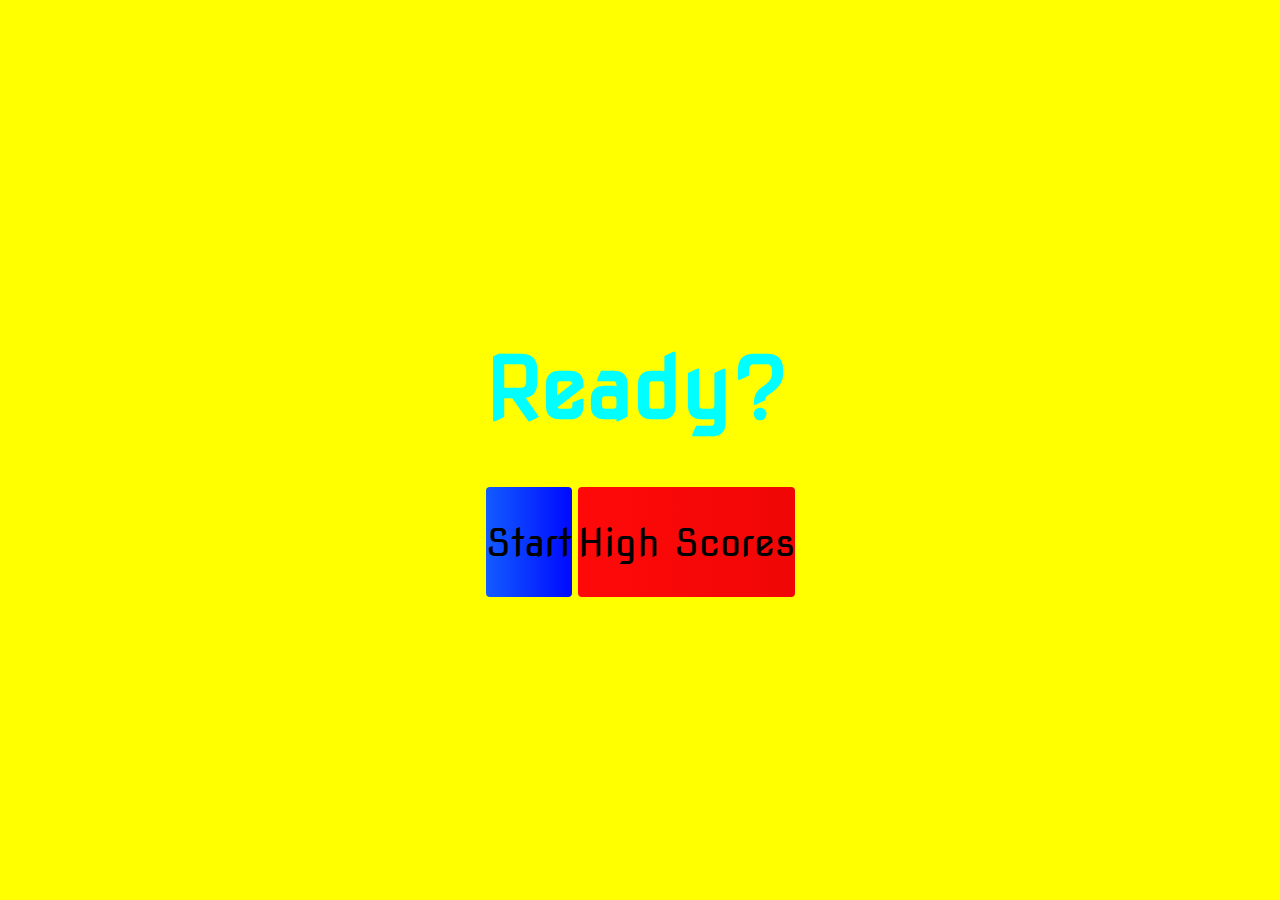
<file: index.html>
<!DOCTYPE html>
<html lang="en">
<head>
    <meta charset="UTF-8">
    <meta http-equiv="X-UA-Compatible" content="IE=edge">
    <meta name="viewport" content="width=device-width, initial-scale=1.0">
    <title>Document</title>
    <link rel="stylesheet" href="style.css">
    <script src="game.js"></script>
    <script src="end.js"></script>
</head>
<body>
    <div class="container">
        <div id="home" class="fle-column flex-center">
            <h1>Ready?</h1>
            <a href="game.html" class="btn">Start</a>
            <a href="highscores.html" id="highscore-btn"
            class="btn">High Scores</a>
        </div>
    </div>
</body>
</html>
</file>
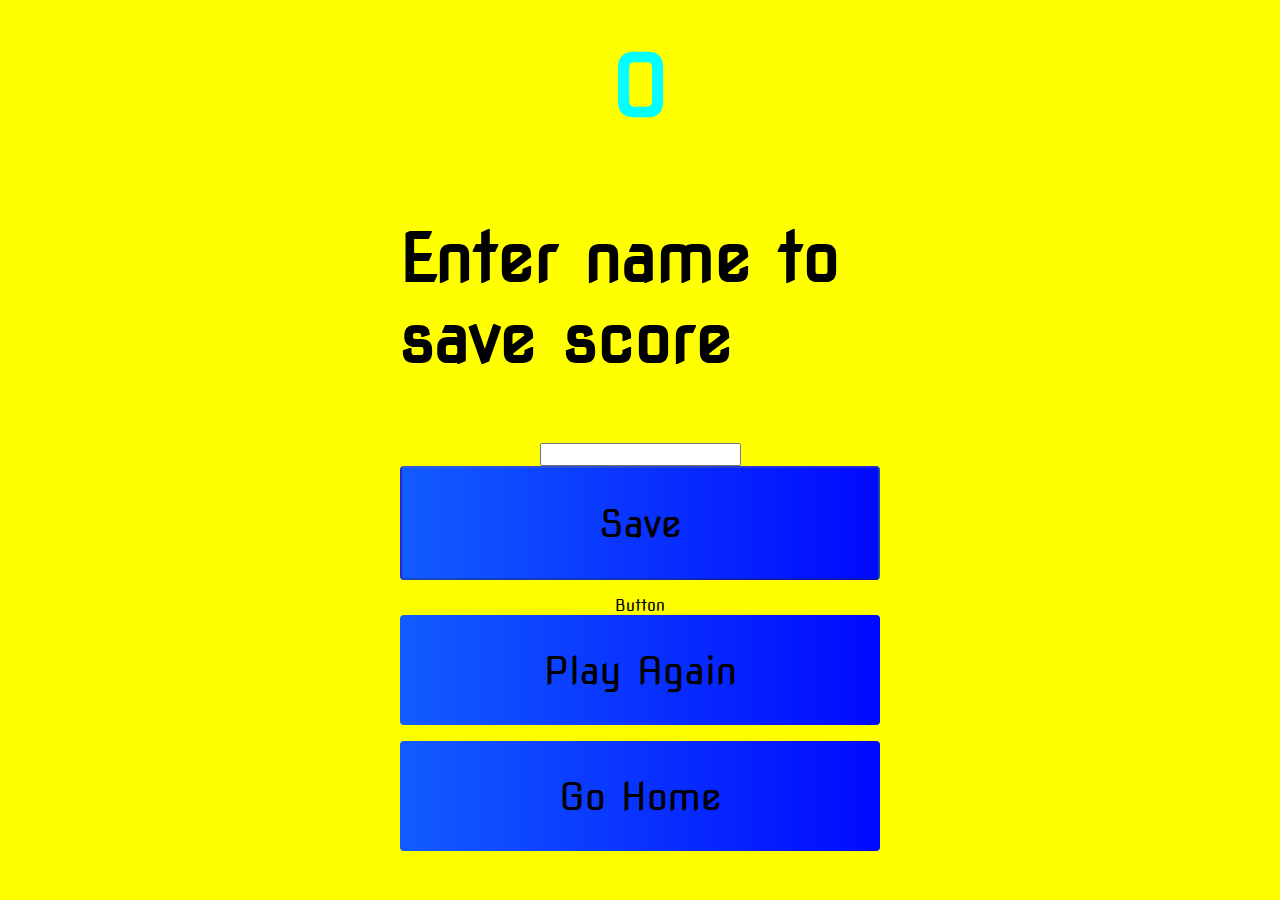
<file: end.html>
<!DOCTYPE html>
<html lang="en">
<head>
    <meta charset="UTF-8">
    <meta http-equiv="X-UA-Compatible" content="IE=edge">
    <meta name="viewport" content="width=device-width, initial-scale=1.0">
    <title>Document</title>
    <link rel="stylesheet" href="style.css">
</head>
<body>
    <div class="container">
        <div id="end" class="flex-center flex-column">
            <h1 id="finalScore">0</h1>
            <form class="end-form-container">
                <h2 id="end-text">Enter name to save score</h2>
                <input type="text" name="name" id=""usernameplaceholder="enter your name" >
                <button class="btn" id="savescorebtn" type="submit" onclick="saveHighScore(event)" disabled>Save</button>Button</button>
    
            </form>
            <a href="/game.html" class="btn">Play Again</a>
            <a href="/" class="btn">Go Home</a>
        </div>
    </div>

    
</body>
</html>
</file>
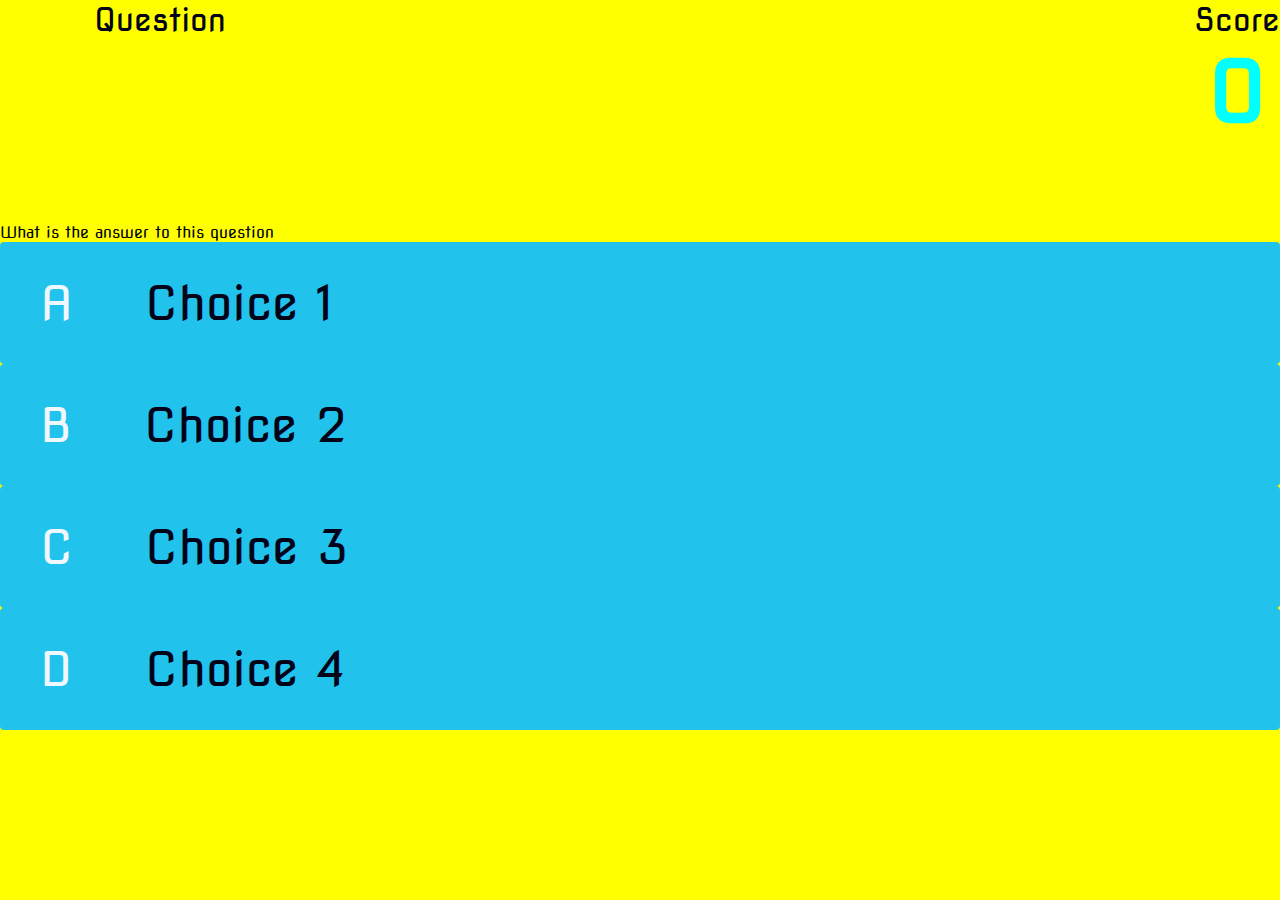
<file: game.html>
<!DOCTYPE html>
<html lang="en">
<head>
    <meta charset="UTF-8">
    <meta http-equiv="X-UA-Compatible" content="IE=edge">
    <meta name="viewport" content="width=device-width, initial-scale=1.0">
    <title>Quiz Page</title>
    <link rel="stylesheet" href="style.css">
    <link rel="stylesheet" href="game.css">
</head>
<body>
    <div class="=container">
        <div id="game" class="justify-center flex-column">
            <div id="hud">
                <div class="hud-item">
                    <p id="progressText" class="hud-prefix">
                        Question
                    </p>
                    <div id="progressBar">
                        <div id="progressBarFull"></div>
                    </div>
                </div>
                <div class="hud-item">
                    <p class="hud-prefix">
                        Score
                    </p>
                    <h1 class="hud-main-text" id="score">
                        0
                    </h1>
                </div>
            </div>
            <div id="question">What is the answer to this question</div>
            <div class="choice-container">
                <p class="choice-prefix">A</p>
                <p class="choice-text" data-number="1">Choice 1</p>
            </div>
            <div class="choice-container">
                <p class="choice-prefix">B</p>
                <p class="choice-text" data-number="2">Choice 2</p>
            </div>
        </div>
        <div class="choice-container">
            <p class="choice-prefix">C</p>
            <p class="choice-text" data-number="3">Choice 3</p>
        </div>
        <div class="choice-container">
            <p class="choice-prefix">D</p>
            <p class="choice-text" data-number="4">Choice 4</p>
        </div>
    </div>
    <script src="game.js"></script>
    
</body>
</html>
</file>
<file: style.css>
@import url('https://fonts.googleapis.com/css2?family=Nova+Square&display=swap');

:root {
    background-color: yellow;
}

* {
    box-sizing: border-box;
    margin: 0%;
    padding: 0%;
    font-size: 100%;
    font-family: 'Nova Square', cursive;
}

h1 {
    font-size: 5.4rem;
    color: aqua;
    margin-bottom: 5rem;
}

h2{
    font-size: 4.2rem;
    margin-bottom: 4rem;
}

.container {
    width: 100vw;
    height: 100vh;
    display: flex;
    justify-content: center;
    align-items: center;
    max-width: 80rem;
    margin: 0 auto;
    padding: 2rem;
}

.flex-column {
    display: flex;
    flex-direction: column;
}

.flex-center {
    justify-content: center;
    align-items: center;
}

.justify-center {
    justify-content: center;
}

.text-center {
    text-align: center;
}

.hidden {
    display: none;
}

.btn {
    font-size: 2.4rem;
    padding: 2rem 0;
    width: 30rem;
    text-align: center;
    margin-bottom: 1rem;
    text-decoration: none;
    color: black;
    background: linear-gradient(90deg, rgb(18, 92, 255) 0%, rgb(0, 9, 255) 100%);
    border-radius:  4px;
}

.btn:hover {
    cursor: pointer;
    box-shadow: 0 0.4rem 1.4remn 0 rgba(8, 114, 244, 0.6) ;
    transition: transform 150ms;
    transform: scale(1.03);
}

.btn[disabled]:hover{
    cursor:not-allowed;
    box-shadow:none;
    transform:none;
}

#highscore-btn {
    background: linear-gradient(90deg, rgb(255, 9, 9) 0%, rgb(240, 6, 6) 100%)
}

#highscore-btn:hover {
    box-shadow: 0 0.4 1.4rem 0 rgba(255, 255, 0, 0.5) ;
}

.end-form-container {
    width: 100%;
    display: flex;
    flex-direction: column;
    align-items: center;
    max-width: 30rem;
}
input::placeholder{
    color: aliceblue;
}

#username {
    margin-bottom: 3rem;
    width: 100%;
    outline: none;
}

#saveScoreBtn{
    border: none;
}

.fa-home {
    margin-left: 1rem;
    font-size: 2rem;
    color: black;
}
</file>
<file: game.css>
body {
    color: rgb(2, 3, 24);
}

.choice-container {
    display: flex;
    margin-bottom: 0.8;
    width: 100%;
    border-radius: 4px;
    background: rgb(33, 194, 235) ;
    font-size: 3rem;
    min-width: 80rem;
}

.choice-container:hover {
    cursor: pointer;
    box-shadow: 0 0.4rem 1.4rem 0 rgba(red, green, blue, 0.5);
    transform: scale(1.02);
    transform: transform 100ms;
}

.choice-prefix {
    padding: 2rem 2.5rem;
    color: aliceblue;
}

.choice-text {
    padding: 2rem;
    width: 100%;
}

.correct {
    background: linear-gradient(32deg, rgba(green));
}

.incorrect {
    background: linear-gradient(32deg, rgba(red));
}

#hud {
    display: flex;
    justify-content: space-between;
}

.hud-prefix {
    text-align: center;
    font-size: 2rem;
}

.hud-main-text {
    text-align: center;
}

#progressBar {
    width: 20rem;
    height: 3rem;
    border: 0.2rem solid rgb(rgb(green));
    margin-top: 2rem;
    border-radius: 50px;
    overflow: hidden;
}

#progressBarFull{
    height: 100%;
    background: rgb(green);
    width: 0%;
}

@media screen and (max-width: 768px) {
    .choice-container {
        min-width: 40rem;
    }
}
</file>
